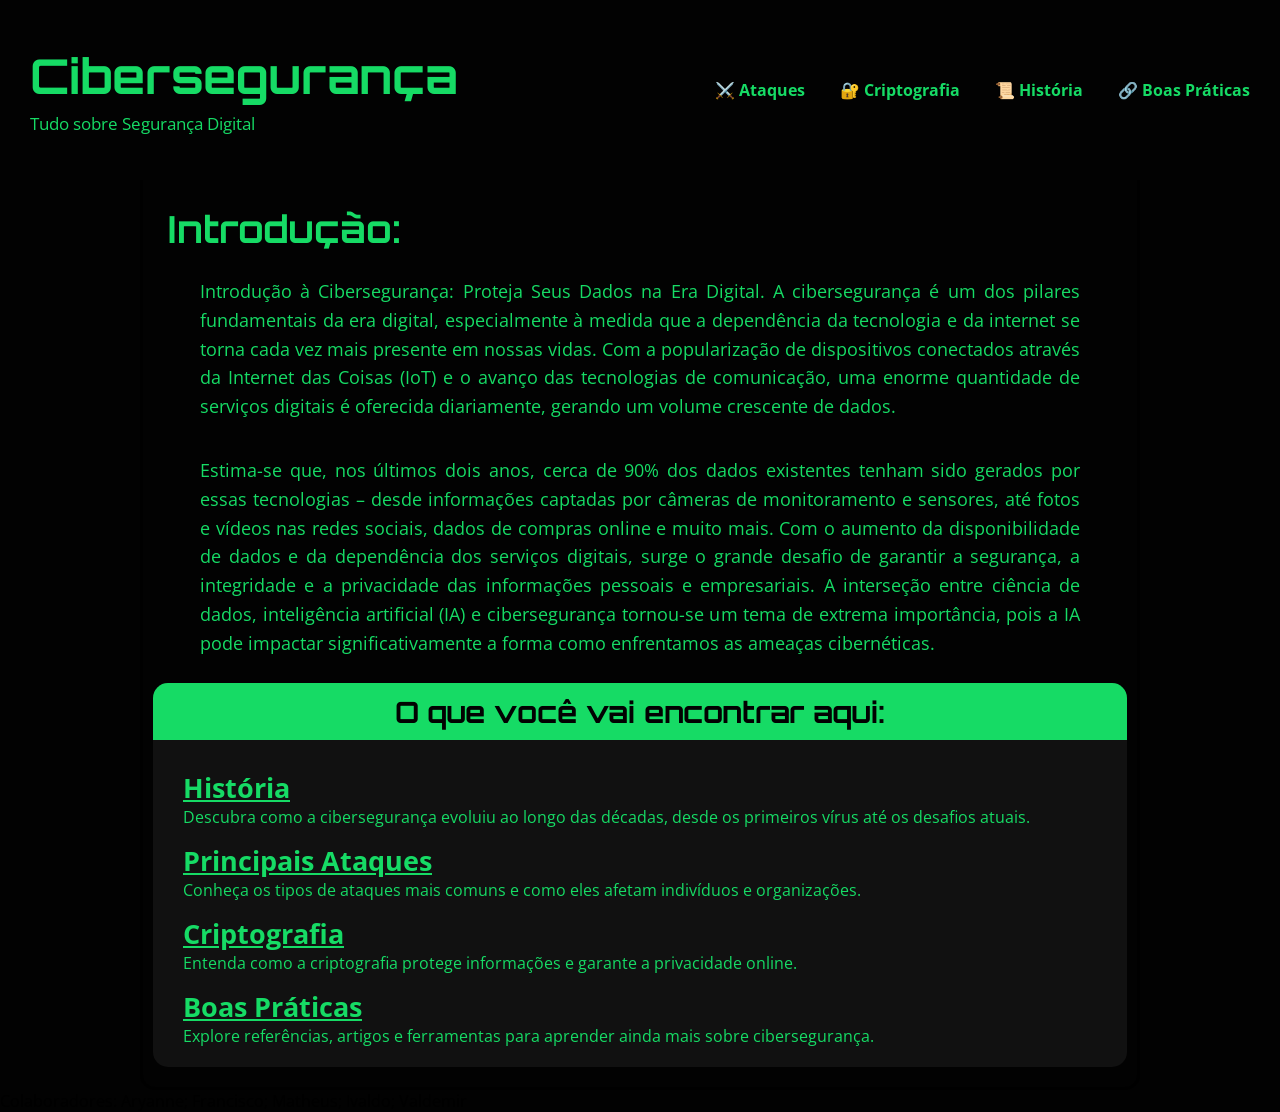
<file: desafioGrupo/index.html>
<!DOCTYPE html>
<html lang="pt-br">

<head>
    <meta charset="UTF-8">
    <meta name="viewport" content="width=device-width, initial-scale=1.0">
    <link rel="shortcut icon" href="assets/favicon/favicon.ico" type="image/x-icon">
    <title>Cibersegurança</title>
    <link rel="stylesheet" href="style.css">
</head>

<body>
    <header class="cabecalho" id="home">
        <div class="titulo">
            <h1>Cibersegurança</h1>
            <p>Tudo sobre Segurança Digital</p>
        </div>
        <nav>
            <a href="pagIvaldo/attack.html">⚔️ Ataques</a>
            <a href="pagArryanne/Crip.html">🔐 Criptografia</a>
            <a href="pagMatheus/historia.html">📜 História</a>
            <a href="pagLinks/links.html">🔗 Boas Práticas</a>
        </nav>
    </header>
    <main>
        <article>
            <h2>Introdução:</h2>
            <p>
                Introdução à Cibersegurança: Proteja Seus Dados na Era Digital.
                A cibersegurança é um dos pilares fundamentais da era digital,
                especialmente à medida que a dependência da tecnologia e da internet
                se torna cada vez mais presente em nossas vidas.
                Com a popularização de dispositivos conectados através da Internet das Coisas (IoT)
                e o avanço das tecnologias de comunicação, uma enorme quantidade de serviços digitais
                é oferecida diariamente, gerando um volume crescente de dados.
            </p>
            <p>
                Estima-se que, nos últimos dois anos, cerca de 90% dos dados existentes tenham sido
                gerados por essas tecnologias – desde informações captadas por câmeras de monitoramento
                e sensores, até fotos e vídeos nas redes sociais, dados de compras online e muito mais.
                Com o aumento da disponibilidade de dados e da dependência dos serviços digitais, surge
                o grande desafio de garantir a segurança, a integridade e a privacidade das informações
                pessoais e empresariais. A interseção entre ciência de dados, inteligência artificial (IA)
                e cibersegurança tornou-se um tema de extrema importância, pois a IA pode impactar
                significativamente a forma como enfrentamos as ameaças cibernéticas.
            </p>
        </article>

        <section>
            <div class="site">
                <h2>O que você vai encontrar aqui:</h2>
                <ul>
                    <li>
                        <h3><a href="pagMatheus/historia.html">História</a></h3>
                        <p>Descubra como a cibersegurança evoluiu ao longo das décadas, desde os primeiros vírus até os
                            desafios atuais.</p>
                    </li>
                    <li>
                        <h3><a href="pagIvaldo/attack.html">Principais Ataques</a></h3>
                        <p>Conheça os tipos de ataques mais comuns e como eles afetam indivíduos e organizações.</p>
                    </li>
                    <li>
                        <h3><a href="pagArryanne/Crip.html">Criptografia</a></h3>
                        <p>Entenda como a criptografia protege informações e garante a privacidade online.</p>
                    </li>
                    <li>
                        <h3><a href="pagLinks/links.html">Boas Práticas</a></h3>
                        <p>Explore referências, artigos e ferramentas para aprender ainda mais sobre cibersegurança.</p>
                    </li>
                </ul>
            </div>
        </section>
    </main>
    <footer>
    <p>Colaboradores: Aryanne; Francisco; Matheus; Ivaldo; Valdemir</p>
  </footer>
</body>

</html>
</file>
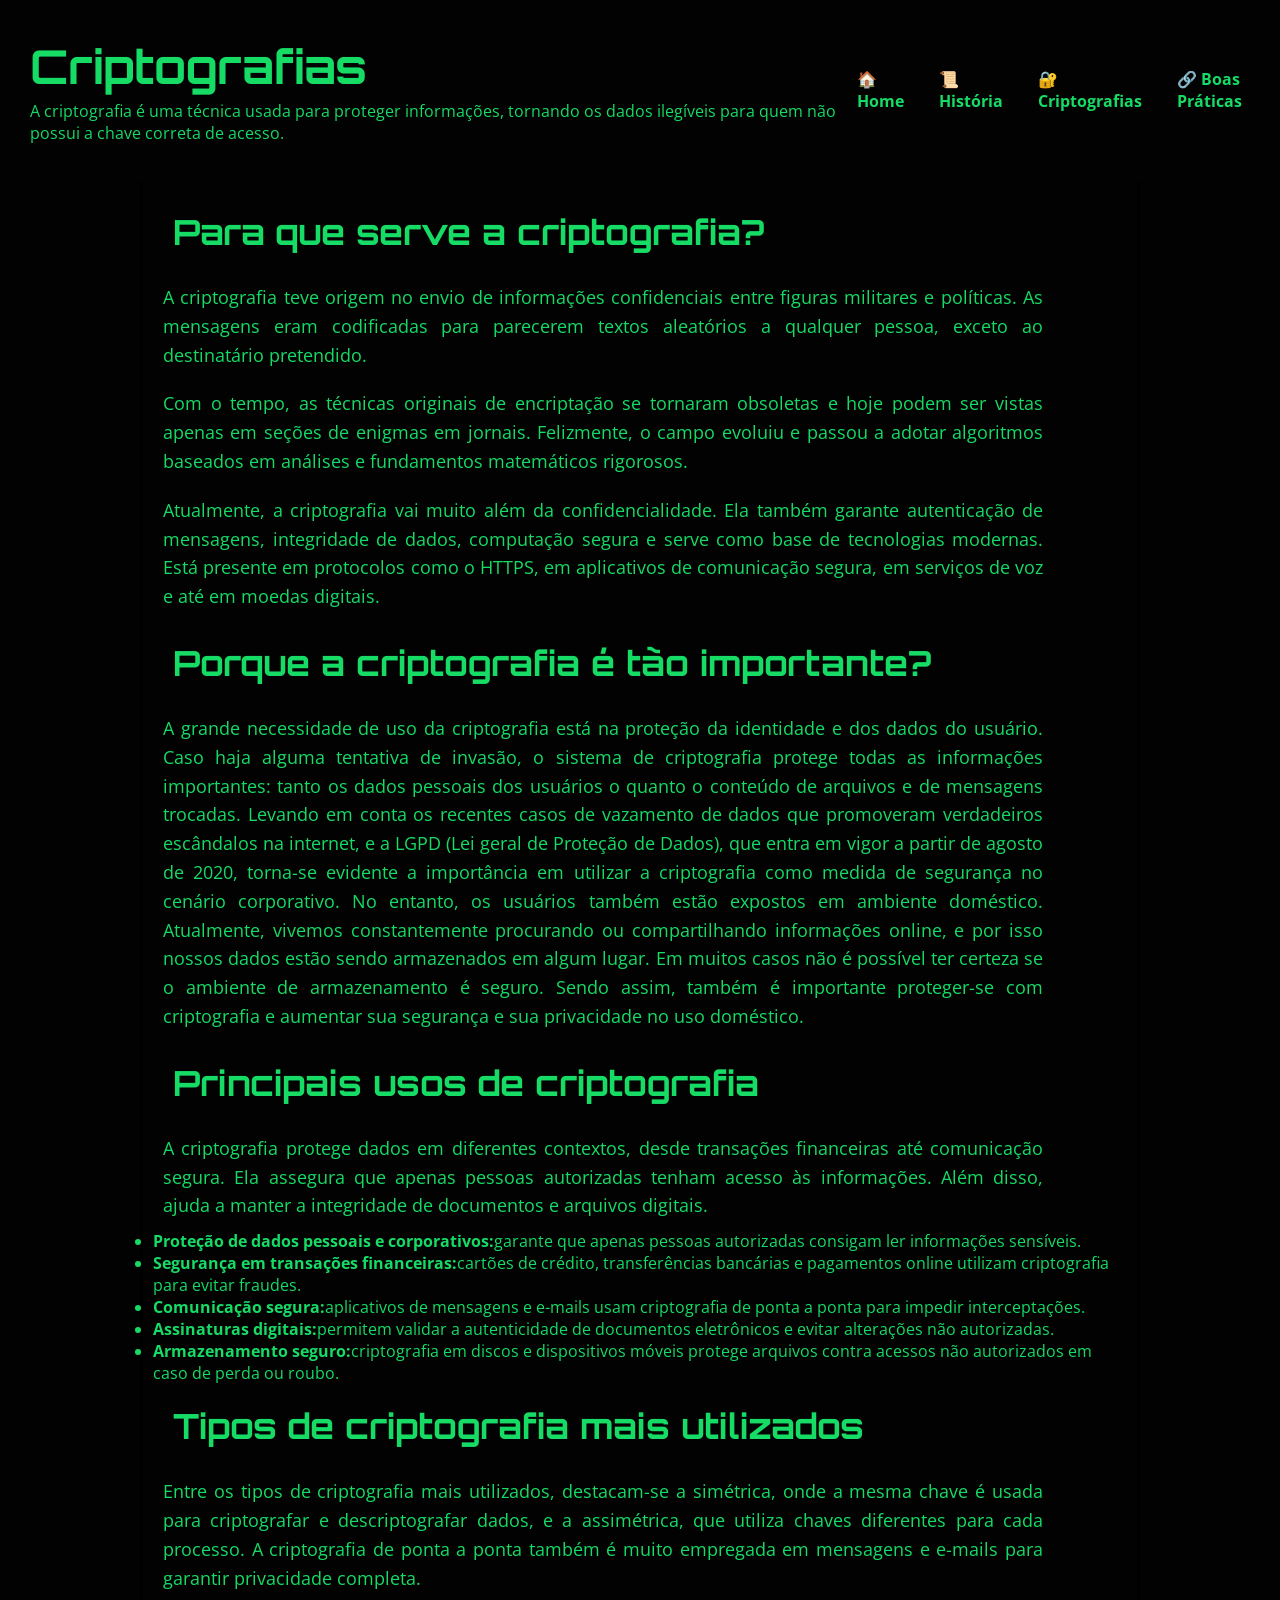
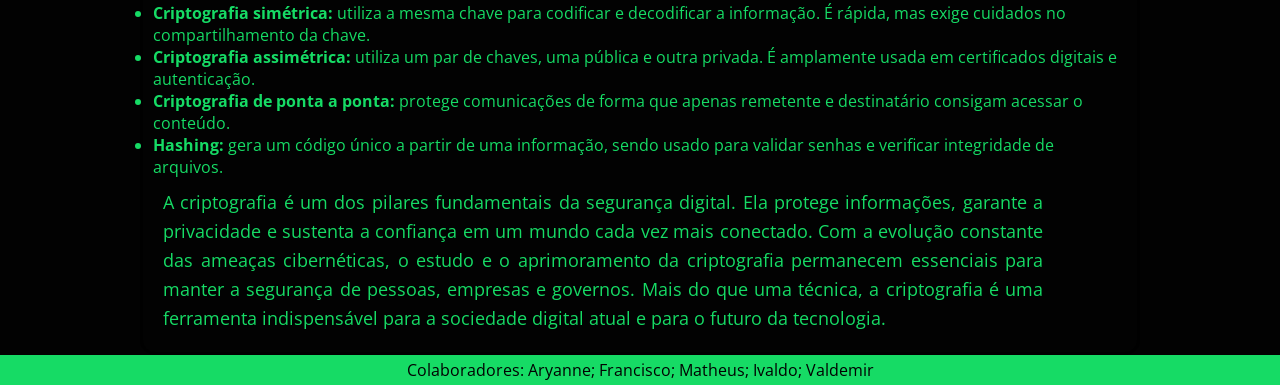
<file: desafioGrupo/pagArryanne/Crip.html>
<!DOCTYPE html>
<html lang="en">
<head>
    <meta charset="UTF-8">
    <meta name="viewport" content="width=device-width, initial-scale=1.0">
    <title>artigo</title>
    <link rel="stylesheet" href="crip.css">
</head>
<body>

    <header>
        <div class="titulo">
            <h1>Criptografias</h1>
            <p>
                A criptografia é uma técnica usada para proteger informações, tornando os dados ilegíveis para quem não possui a chave correta de acesso. 
            </p>
        </div>
        <nav>
            <a href="/desafioGrupo/index.html">🏠 Home</a>
            <a href="/desafioGrupo/pagMatheus/historia.html">📜 História</a>
            <a href="/desafioGrupo/pagIvaldo/attack.html">🔐 Criptografias</a>
            <a href="/desafioGrupo/pagLinks/links.html">🔗 Boas Práticas</a>
        </nav>
    </header>
    <main>
        <section>
            <h2>Para que serve a criptografia?</h2>
            <p>A criptografia teve origem no envio de informações confidenciais entre figuras militares e políticas. As mensagens eram codificadas para parecerem textos aleatórios a qualquer pessoa, exceto ao destinatário pretendido.</p>
            <p>Com o tempo, as técnicas originais de encriptação se tornaram obsoletas e hoje podem ser vistas apenas em seções de enigmas em jornais. Felizmente, o campo evoluiu e passou a adotar algoritmos baseados em análises e fundamentos matemáticos rigorosos.</p>
            <p>Atualmente, a criptografia vai muito além da confidencialidade. Ela também garante autenticação de mensagens, integridade de dados, computação segura e serve como base de tecnologias modernas. Está presente em protocolos como o HTTPS, em aplicativos de comunicação segura, em serviços de voz e até em moedas digitais.</p>
        </section>
        <section>
            <h2>Porque a criptografia é tão importante? </h2>
            <p>A grande necessidade de uso da criptografia está na proteção da identidade e dos dados do usuário.  Caso haja alguma tentativa de invasão, o sistema de criptografia protege todas as informações importantes: tanto os dados pessoais dos usuários o quanto o conteúdo de arquivos e de mensagens trocadas. Levando em conta os recentes casos de vazamento de dados que promoveram verdadeiros escândalos na internet, e a LGPD (Lei geral de Proteção de Dados), que entra em vigor a partir de agosto de 2020, torna-se evidente a importância em utilizar a criptografia como medida de segurança no cenário corporativo.
            No entanto, os usuários também estão expostos em ambiente doméstico. Atualmente, vivemos constantemente procurando ou compartilhando informações online, e por isso nossos dados estão sendo armazenados em algum lugar. Em muitos casos não é possível ter certeza se o ambiente de armazenamento é seguro. Sendo assim, também é importante proteger-se com criptografia e aumentar sua segurança e sua privacidade no uso doméstico.
            </p>
        </section>
        <section>
            <h2>Principais usos de criptografia</h2>
            <p>A criptografia protege dados em diferentes contextos, desde transações financeiras até comunicação segura.
               Ela assegura que apenas pessoas autorizadas tenham acesso às informações.
               Além disso, ajuda a manter a integridade de documentos e arquivos digitais.</p>
            <ul>
                <li><strong>Proteção de dados pessoais e corporativos:</strong>garante que apenas pessoas autorizadas consigam ler informações sensíveis.</li>
                <li><strong>Segurança em transações financeiras:</strong>cartões de crédito, transferências bancárias e pagamentos online utilizam criptografia para evitar fraudes.</li>
                <li><strong>Comunicação segura:</strong>aplicativos de mensagens e e-mails usam criptografia de ponta a ponta para impedir interceptações.</li>
                <li><strong>Assinaturas digitais:</strong>permitem validar a autenticidade de documentos eletrônicos e evitar alterações não autorizadas.</li>
                <li><strong>Armazenamento seguro:</strong>criptografia em discos e dispositivos móveis protege arquivos contra acessos não autorizados em caso de perda ou roubo.</li>
            </ul>
        </section>
        
        <section>
            <h2>Tipos de criptografia mais utilizados</h2>
            <p>Entre os tipos de criptografia mais utilizados, destacam-se a simétrica, onde a mesma chave é usada para criptografar e descriptografar dados, e a assimétrica, que utiliza chaves diferentes para cada processo.
            A criptografia de ponta a ponta também é muito empregada em mensagens e e-mails para garantir privacidade completa.</p>
            <ul>
                <li><strong>Criptografia simétrica: </strong>utiliza a mesma chave para codificar e decodificar a informação. É rápida, mas exige cuidados no compartilhamento da chave.</li>
                <li><strong>Criptografia assimétrica: </strong>utiliza um par de chaves, uma pública e outra privada. É amplamente usada em certificados digitais e autenticação.</li>
                <li><strong>Criptografia de ponta a ponta: </strong>protege comunicações de forma que apenas remetente e destinatário consigam acessar o conteúdo.</li>
                <li><strong>Hashing:</strong> gera um código único a partir de uma informação, sendo usado para validar senhas e verificar integridade de arquivos.</li>
            </ul>
            <p>A criptografia é um dos pilares fundamentais da segurança digital. Ela protege informações, garante a privacidade e sustenta a confiança em um mundo cada vez mais conectado.
            Com a evolução constante das ameaças cibernéticas, o estudo e o aprimoramento da criptografia permanecem essenciais para manter a segurança de pessoas, empresas e governos.
            Mais do que uma técnica, a criptografia é uma ferramenta indispensável para a sociedade digital atual e para o futuro da tecnologia.</p>
        </section>
    </main>
    <footer>
    <p>Colaboradores: Aryanne; Francisco; Matheus; Ivaldo; Valdemir</p>
  </footer>
</body>
</html>
</file>
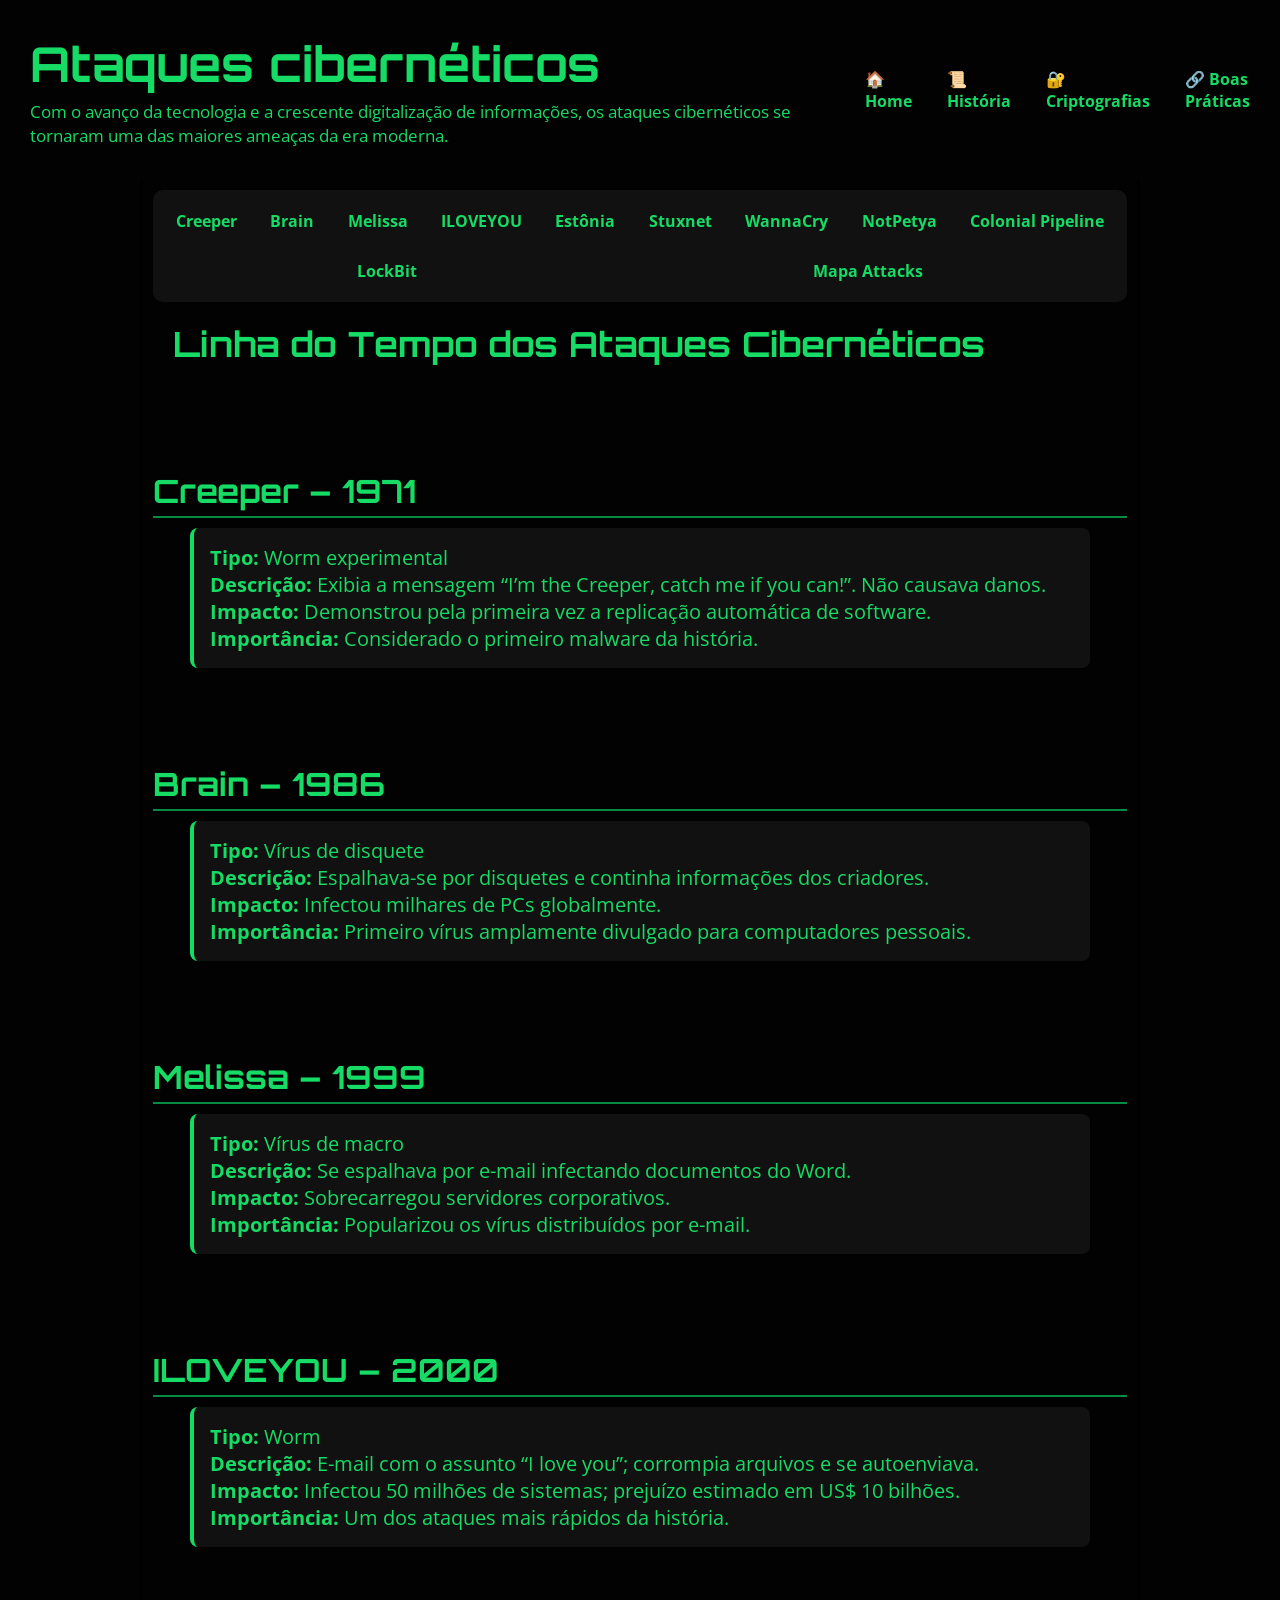
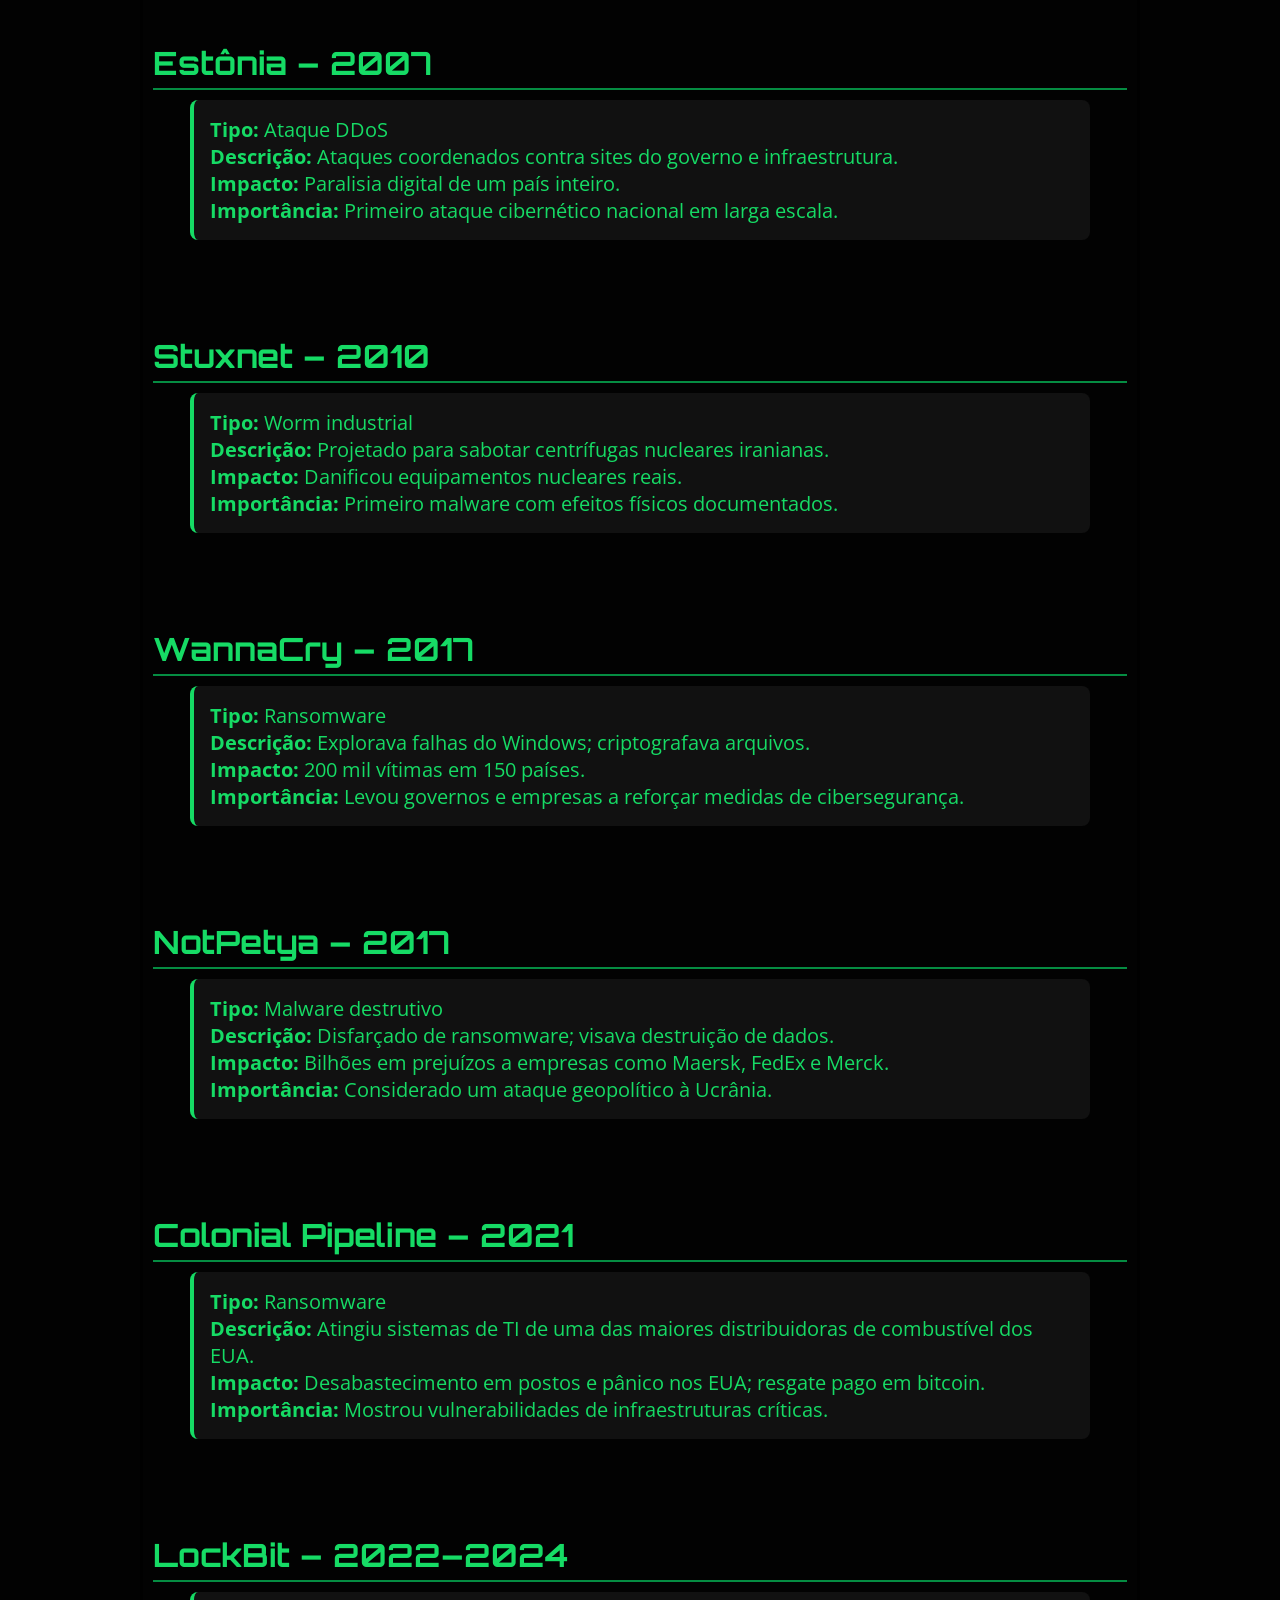
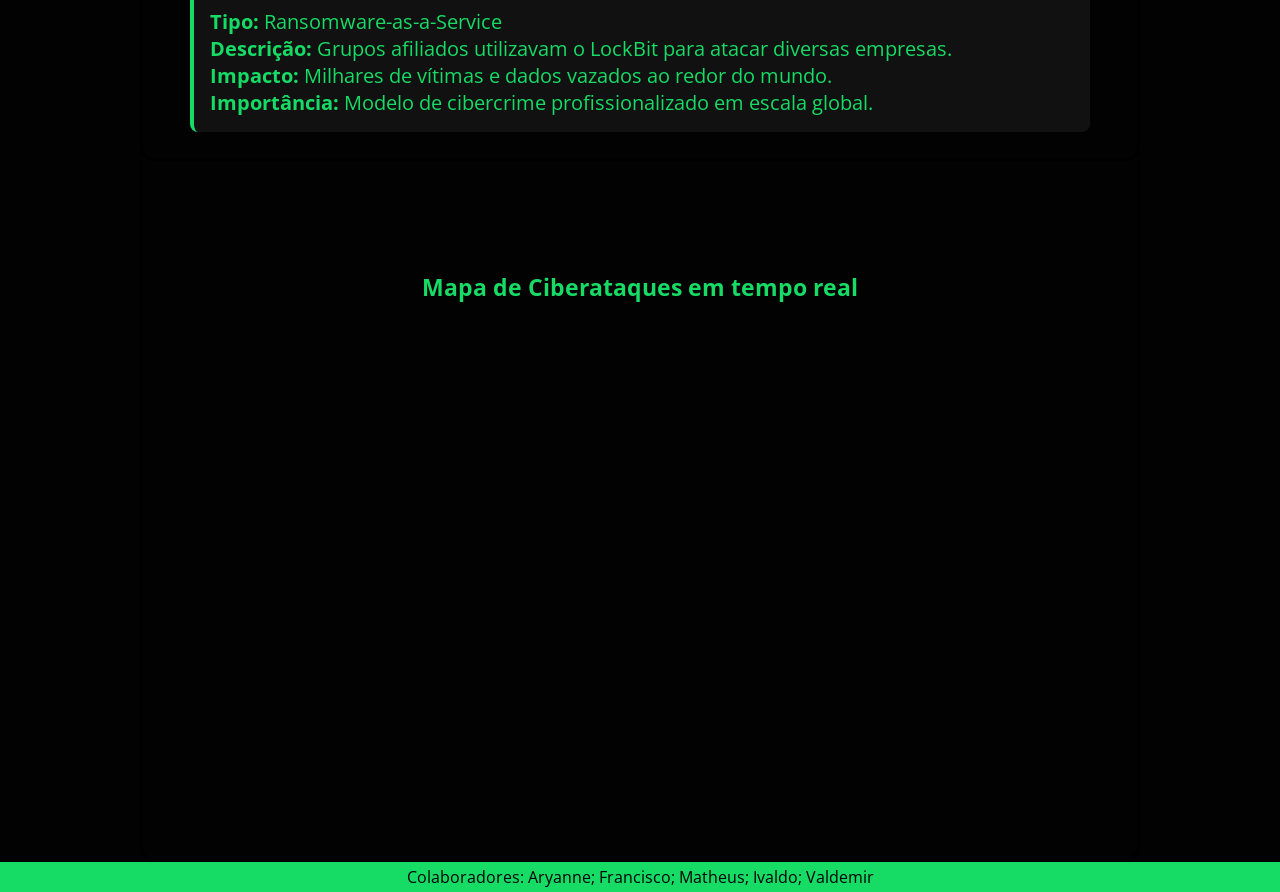
<file: desafioGrupo/pagIvaldo/attack.html>
<!DOCTYPE html>
<html lang="pt-br">

<head>
    <meta charset="UTF-8" />
    <meta name="viewport" content="width=device-width, initial-scale=1.0" />
    <link rel="shortcut icon" href="/desafioGrupo/assets/favicon/favicon.ico" type="image/x-icon">
    <title>Ataques cibernéticos - Linha do Tempo</title>
    <link rel="stylesheet" href="attack.css" />
</head>

<body>
    <header>
        <div class="titulo">
            <h1>Ataques cibernéticos</h1>
            <p>
                Com o avanço da tecnologia e a crescente digitalização de informações, os ataques cibernéticos se tornaram uma das maiores ameaças da era moderna. 
            </p>
        </div>
        <nav>
            <a href="/desafioGrupo/index.html">🏠 Home</a>
            <a href="/desafioGrupo/pagMatheus/historia.html">📜 História</a>
            <a href="/desafioGrupo/pagArryanne/Crip.html">🔐 Criptografias</a>
            <a href="/desafioGrupo/pagLinks/links.html">🔗 Boas Práticas</a>
        </nav>
    </header>

    <main>
        <aside id="timeline-nav">
            <a href="#Creeper">Creeper</a>
            <a href="#Brain">Brain</a>
            <a href="#Melissa">Melissa</a>
            <a href="#ILOVEYOU">ILOVEYOU</a>
            <a href="#Estonia">Estônia</a>
            <a href="#Stuxnet">Stuxnet</a>
            <a href="#WannaCry">WannaCry</a>
            <a href="#NotPetya">NotPetya</a>
            <a href="#ColonialPipeline">Colonial Pipeline</a>
            <a href="#LockBit">LockBit</a>
            <a href="#mapa-ciberataques">Mapa Attacks</a>
        </aside>

        <section id="linha-do-tempo">
            <h2 id="Creeper" >Linha do Tempo dos Ataques Cibernéticos</h2>
        
            <h3 id="Brain">Creeper – 1971</h3>
            <ul>
                <li><strong>Tipo:</strong> Worm experimental</li>
                <li><strong>Descrição:</strong> Exibia a mensagem “I’m the Creeper, catch me if you can!”. Não causava danos.</li>
                <li><strong>Impacto:</strong> Demonstrou pela primeira vez a replicação automática de software.</li>
                <li><strong>Importância:</strong> Considerado o primeiro malware da história.</li>
            </ul>
        
            <h3 id="Melissa">Brain – 1986</h3>
            <ul>
                <li><strong>Tipo:</strong> Vírus de disquete</li>
                <li><strong>Descrição:</strong> Espalhava-se por disquetes e continha informações dos criadores.</li>
                <li><strong>Impacto:</strong> Infectou milhares de PCs globalmente.</li>
                <li><strong>Importância:</strong> Primeiro vírus amplamente divulgado para computadores pessoais.</li>
            </ul>
        
            <h3 id="ILOVEYOU">Melissa – 1999</h3>
            <ul>
                <li><strong>Tipo:</strong> Vírus de macro</li>
                <li><strong>Descrição:</strong> Se espalhava por e-mail infectando documentos do Word.</li>
                <li><strong>Impacto:</strong> Sobrecarregou servidores corporativos.</li>
                <li><strong>Importância:</strong> Popularizou os vírus distribuídos por e-mail.</li>
            </ul>
        
            <h3 id="Estonia">ILOVEYOU – 2000</h3>
            <ul>
                <li><strong>Tipo:</strong> Worm</li>
                <li><strong>Descrição:</strong> E-mail com o assunto “I love you”; corrompia arquivos e se autoenviava.</li>
                <li><strong>Impacto:</strong> Infectou 50 milhões de sistemas; prejuízo estimado em US$ 10 bilhões.</li>
                <li><strong>Importância:</strong> Um dos ataques mais rápidos da história.</li>
            </ul>
        
            <h3 id="Stuxnet">Estônia – 2007</h3>
            <ul>
                <li><strong>Tipo:</strong> Ataque DDoS</li>
                <li><strong>Descrição:</strong> Ataques coordenados contra sites do governo e infraestrutura.</li>
                <li><strong>Impacto:</strong> Paralisia digital de um país inteiro.</li>
                <li><strong>Importância:</strong> Primeiro ataque cibernético nacional em larga escala.</li>
            </ul>
        
            <h3 id="WannaCry">Stuxnet – 2010</h3>
            <ul>
                <li><strong>Tipo:</strong> Worm industrial</li>
                <li><strong>Descrição:</strong> Projetado para sabotar centrífugas nucleares iranianas.</li>
                <li><strong>Impacto:</strong> Danificou equipamentos nucleares reais.</li>
                <li><strong>Importância:</strong> Primeiro malware com efeitos físicos documentados.</li>
            </ul>
        
            <h3 id="NotPetya">WannaCry – 2017</h3>
            <ul>
                <li><strong>Tipo:</strong> Ransomware</li>
                <li><strong>Descrição:</strong> Explorava falhas do Windows; criptografava arquivos.</li>
                <li><strong>Impacto:</strong> 200 mil vítimas em 150 países.</li>
                <li><strong>Importância:</strong> Levou governos e empresas a reforçar medidas de cibersegurança.</li>
            </ul>
        
            <h3 id="ColonialPipeline">NotPetya – 2017</h3>
            <ul>
                <li><strong>Tipo:</strong> Malware destrutivo</li>
                <li><strong>Descrição:</strong> Disfarçado de ransomware; visava destruição de dados.</li>
                <li><strong>Impacto:</strong> Bilhões em prejuízos a empresas como Maersk, FedEx e Merck.</li>
                <li><strong>Importância:</strong> Considerado um ataque geopolítico à Ucrânia.</li>
            </ul>
        
            <h3 id="LockBit">Colonial Pipeline – 2021</h3>
            <ul>
                <li><strong>Tipo:</strong> Ransomware</li>
                <li><strong>Descrição:</strong> Atingiu sistemas de TI de uma das maiores distribuidoras de combustível dos EUA.</li>
                <li><strong>Impacto:</strong> Desabastecimento em postos e pânico nos EUA; resgate pago em bitcoin.</li>
                <li><strong>Importância:</strong> Mostrou vulnerabilidades de infraestruturas críticas.</li>
            </ul>
        
            <h3 >LockBit – 2022–2024</h3>
            <ul>
                <li><strong>Tipo:</strong> Ransomware-as-a-Service</li>
                <li><strong>Descrição:</strong> Grupos afiliados utilizavam o LockBit para atacar diversas empresas.</li>
                <li><strong>Impacto:</strong> Milhares de vítimas e dados vazados ao redor do mundo.</li>
                <li><strong>Importância:</strong> Modelo de cibercrime profissionalizado em escala global.</li>
            </ul>
        </section>
        
    </main>
 <main> 
    <section id="mapa-ciberataques" style ="text-align: center; margin-top: 5em;">
    <h3>Mapa de Ciberataques em tempo real</h3>
    <iframe src="https://cybermap.kaspersky.com/pt/widget/dynamic/dark" >      
    </iframe>
    </section>  
</main>

    <footer>
    <p>Colaboradores: Aryanne; Francisco; Matheus; Ivaldo; Valdemir</p>
  </footer>
</body>

</html>
</file>
<file: desafioGrupo/style.css>
@import url('https://fonts.googleapis.com/css2?family=Orbitron:wght@400..900&family=Outfit:wght@100..900&display=swap');
@import url('https://fonts.googleapis.com/css2?family=Open+Sans:ital,wght@0,300..800;1,300..800&family=Orbitron:wght@400..900&family=Outfit:wght@100..900&display=swap');

:root {
    --fonteTitulo: 'Orbitron', sans-serif;
    --fonteTexto: 'Open Sans', sans-serif;
    --preto200: #020202;
    --preto100: #111;
    --verde400: #0D2818;
    --verde300: #04471C;
    --verde200: #058C42;
    --verde100: #16DB65;
}

* {
    padding: 0;
    margin: 0;
    box-sizing: border-box;
}

body {
    background-color: var(--preto200);
    font-family: var(--fonteTexto);
    background-image: url('https://i.pinimg.com/originals/84/53/be/8453bedc2350e1878e07bbb05cd13765.gif');
    background-position: center;
}

.titulo {
    display: flex;
    color: var(--verde100);
    flex-direction: column;
    gap: 5px;
    margin: 10px;
}

header {
    position: relative;
    height: 180px;
    padding: 40px 20px;
    display: flex;
    justify-content: space-between;
    align-items: center;
    overflow: hidden;
}

header::before {
    content: "";
    position: absolute;
    top: 0;
    left: 0;
    width: 100%;
    height: 100%;
    background: url('https://i.pinimg.com/originals/ae/0d/ad/ae0dad3e3926dbd1e435b46b7e9e6d04.gif') center/cover no-repeat;
    filter: blur(5px);
    z-index: 0;
}

header h1 {
    font-family: var(--fonteTitulo);
    font-size: 36pt;
    position: relative;
    z-index: 1;
}

.titulo p {
    position: relative;
    font-size: 13pt;
    z-index: 1;
}

@media (max-width: 900px) {
    header {
        flex-direction: row;
        flex-wrap: wrap;
        align-items: center;
        gap: 10px;
        height: auto;
        padding: 15px 20px;
    }

    nav {
        flex-direction: row;   
        flex-wrap: wrap;      
        justify-content: center;
        gap: 10px;
        width: 100%;
    }

    nav a {
        flex: 0 1 auto;        
    }
}


nav {
    display: flex;
    gap: 15px;
    position: relative;
    z-index: 1;
}

nav > a {
    color: var(--verde100);
    padding: 10px;
    text-decoration: none;
    font-weight: bold;
}

nav > a:hover {
    background-color: var(--verde100);
    color: var(--preto200);
    transition: background .3s, color .3s;
    border-radius: 9px;
}

main {
    background-color: var(--preto200);
    max-width: 1000px;
    margin: auto;
    padding: 10px;
    color: var(--verde100);
    border: 3px solid black;
    border-top: none;
    border-radius: 0px 0px 15px 15px;
}

article > h2 {
    font-family: var(--fonteTitulo);
    font-size: 28pt;
    padding: 10px;
    margin: 5px;
}

article > p {
    font-size: 18px;
    line-height: 1.6;
    max-width: 900px;
    margin: 0 auto 15px auto; 
    font-weight: 400;
    text-align: justify;
    padding: 10px;
}

h3 > a {
    font-size: 20px;
    font-weight: bold;
    color: var(--verde100);
    transition: color 0.3s ease;
}

h3 > a:hover {
    color: var(--verde200);
}

ul {
    list-style: none; 
    padding: 10px;        
    margin: 10px;
}

ul > li {
    padding: 5px;
    margin: 5px;
}

div.site {
    background-color: #111;
    border-radius: 15px;

}

div.site > h2 {
    padding: 10px 0 ;
    color: var(--preto200);
    background-color: var(--verde100);
    border-radius: 15px 15px 0px 0px;
}

div.site > h2 {
    font-family: var(--fonteTitulo);
    font-size: 22pt;
    text-align: center;
}

h3 > a {
    font-size: 20pt;
    
}
</file>
<file: desafioGrupo/pagArryanne/crip.css>
@import url('https://fonts.googleapis.com/css2?family=Orbitron:wght@400..900&family=Outfit:wght@100..900&display=swap');
@import url('https://fonts.googleapis.com/css2?family=Open+Sans:ital,wght@0,300..800;1,300..800&family=Orbitron:wght@400..900&family=Outfit:wght@100..900&display=swap');

:root {
    --fonteTitulo: 'Orbitron', sans-serif;
    --fonteTexto: 'Open Sans', sans-serif;
    --preto200: #020202;
    --preto100: #111;
    --verde400: #0D2818;
    --verde300: #04471C;
    --verde200: #058C42;
    --verde100: #16DB65;
}

* {
    padding: 0;
    margin: 0;
    box-sizing: border-box;
}

body {
    background-color: var(--preto200);
    font-family: var(--fonteTexto);
    background-image: url('https://i.pinimg.com/originals/84/53/be/8453bedc2350e1878e07bbb05cd13765.gif');
    background-position: center;
}

.titulo {
    display: flex;
    color: var(--verde100);
    flex-direction: column;
    gap: 5px;
    margin: 10px;
}

header {
    position: relative;
    height: 180px;
    padding: 40px 20px;
    display: flex;
    justify-content: space-between;
    align-items: center;
    overflow: hidden;
}

header::before {
    content: "";
    position: absolute;
    top: 0;
    left: 0;
    width: 100%;
    height: 100%;
    background: url('https://i.pinimg.com/originals/ae/0d/ad/ae0dad3e3926dbd1e435b46b7e9e6d04.gif') center/cover no-repeat;
    filter: blur(5px);
    z-index: 0;
}

header h1 {
    font-family: var(--fonteTitulo);
    font-size: 35pt;
    position: relative;
    z-index: 1;
}

.titulo p {
    position: relative;
    z-index: 1;
}

@media (max-width: 900px) {
    header {
        flex-direction: row;
        flex-wrap: wrap;
        align-items: center;
        gap: 10px;
        height: auto;
        padding: 15px 20px;
    }

    nav {
        flex-direction: row;   
        flex-wrap: wrap;      
        justify-content: center;
        gap: 10px;
        width: 100%;
    }

    nav a {
        flex: 0 1 auto;        
    }
}


nav {
    display: flex;
    gap: 15px;
    position: relative;
    z-index: 1;
}

nav > a {
    color: var(--verde100);
    padding: 10px;
    text-decoration: none;
    font-weight: bold;
}

nav > a:hover {
    background-color: var(--verde100);
    color: var(--preto200);
    transition: background .3s, color .3s;
    border-radius: 9px;
}

main {
    background-color: var(--preto200);
    max-width: 1000px;
    margin: auto;
    padding: 10px;
    color: var(--verde100);
    border: 3px solid black;
    border-top: none;
    border-radius: 0px 0px 15px 15px;
}

section > h2 {
    font-family: var(--fonteTitulo);
    font-size: 26pt;
    padding: 10px;
    margin: 10px;

}

section > p {
    font-size: 18px;
    line-height: 1.6;
    max-width: 900px;
    font-weight: 400;
    text-align: justify;
    padding: 10px;
}

footer {
    background-color: var(--verde100);
    font-size: 12pt;
    text-align: center;
    padding: 4px;
    color: var(--preto200);
     
}
</file>
<file: desafioGrupo/pagIvaldo/attack.css>
@import url('https://fonts.googleapis.com/css2?family=Orbitron:wght@400..900&family=Open+Sans:ital,wght@0,300..800;1,300..800&display=swap');

:root {
    --fonteTitulo: 'Orbitron', sans-serif;
    --fonteTexto: 'Open Sans', sans-serif;
    --preto200: #020202;
    --preto100: #111;
    --verde400: #0D2818;
    --verde300: #04471C;
    --verde200: #058C42;
    --verde100: #16DB65;
}

* {
    padding: 0;
    margin: 0;
    box-sizing: border-box;
}

body {
    background-color: var(--preto200);
    font-family: var(--fonteTexto);
    background-image: url('https://i.pinimg.com/originals/84/53/be/8453bedc2350e1878e07bbb05cd13765.gif');
    background-position: center;
}

.titulo {
    display: flex;
    flex-direction: column;
    gap: 5px;
    margin: 10px;
    color: var(--verde100);
}

header {
    position: relative;
    height: 180px;
    padding: 40px 20px;
    display: flex;
    justify-content: space-between;
    align-items: center;
    overflow: hidden;
}

header::before {
    content: "";
    position: absolute;
    top: 0;
    left: 0;
    width: 100%;
    height: 100%;
    background: url('https://i.pinimg.com/originals/ae/0d/ad/ae0dad3e3926dbd1e435b46b7e9e6d04.gif') center/cover no-repeat;
    filter: blur(5px);
    z-index: 0;
}

header h1 {
    font-family: var(--fonteTitulo);
    font-size: 36pt;
    position: relative;
    z-index: 1;
}

.titulo p {
    font-size: 13pt;
    position: relative;
    z-index: 1;
}

nav {
    display: flex;
    gap: 15px;
    position: relative;
    z-index: 1;
}

nav > a {
    color: var(--verde100);
    padding: 10px;
    text-decoration: none;
    font-weight: bold;
}

nav > a:hover {
    background-color: var(--verde100);
    color: var(--preto200);
    transition: background .3s, color .3s;
    border-radius: 9px;
}

#timeline-nav {
    display: flex;
    flex-wrap: wrap;
    gap: 8px;
    padding: 10px;
    background: var(--preto100);
    border-radius: 10px;
    justify-content: space-around;
    position: sticky;
    top: 5px;
    z-index: 0;
}

#timeline-nav a {
    padding: 10px;
    background: transparent;
    color: var(--verde100);
    font-weight: bold;
    text-decoration: none;
    border-radius: 8px;
    transition: background 0.3s, color 0.3s;
    flex: 0 1 auto;
}

#timeline-nav a:hover {
    background: var(--verde100);
    color: var(--preto200);
}

main {
    background-color: var(--preto200);
    max-width: 1000px;
    margin: auto;
    padding: 10px;
    color: var(--verde100);
    border: 3px solid black;
    border-top: none;
    border-radius: 0 0 15px 15px;
}

section > h2 {
    font-family: var(--fonteTitulo);
    font-size: 26pt;
    padding: 10px;
    margin: 10px;
}

section > p {
    font-size: 18px;
    line-height: 1.6;
    max-width: 900px;
    font-weight: 400;
    text-align: justify;
    padding: 10px;
}

section img,
.mainImg {
    display: block;
    margin: 20px auto;
    max-width: 100%;
    height: auto;
}

.curiosidades {
    background: var(--preto100);
    color: var(--verde100);
    padding: 20px;
    border-radius: 10px;
    margin: 20px 0;
    font-size: 0.95rem;
    line-height: 1.6;
    box-shadow: 0 4px 10px rgba(0, 0, 0, 0.3);
}

.curiosidades h2 {
    margin-bottom: 15px;
    font-size: 1.3rem;
    color: var(--verde100);
    border-bottom: 2px solid var(--verde100);
    padding-bottom: 5px;
}

.curiosidades ul {
    list-style: disc;
    padding-left: 20px;
}

.curiosidades li {
    margin-bottom: 10px;
}

#linha-do-tempo h3 {
    margin-top: 3em;
    color: var(--verde100);
    font-size: 2rem;
    font-family: var(--fonteTitulo);
    border-bottom: 2.5px solid var(--verde200);
    padding-bottom: 5px;
    margin-bottom: 10px;
}

#linha-do-tempo ul {
    background-color: var(--preto100);
    padding: 1em;
    border-left: 4px solid var(--verde100);
    list-style-type: none;
    margin-bottom: 1em;
    border-radius: 8px;
    max-width: 900px;
    margin-left: auto;
    margin-right: auto;
}

#linha-do-tempo li {
    font-size: 20px;
}

#mapa-ciberataques {
    font-size: 20px;
    text-align: center;
    margin-top: 5em;
}

footer {
    background-color: var(--verde100);
    font-size: 12pt;
    text-align: center;
    padding: 4px;
    color: var(--preto200);
     
}


@media (max-width: 900px) {
    header {
        flex-direction: row;
        flex-wrap: wrap;
        align-items: center;
        gap: 10px;
        height: auto;
        padding: 15px 20px;
    }

    nav {
        flex-direction: row;
        flex-wrap: wrap;
        justify-content: center;
        gap: 10px;
        width: 100%;
    }

    nav a {
        flex: 0 1 auto;
    }
}

#mapa-ciberataques iframe {
    width: 100%;
    max-width: 900px;  
    height: 60vh;       
    border: none;
}


@media (max-width: 900px) {
    #mapa-ciberataques {
        display: block; 
    }
}
</file>
